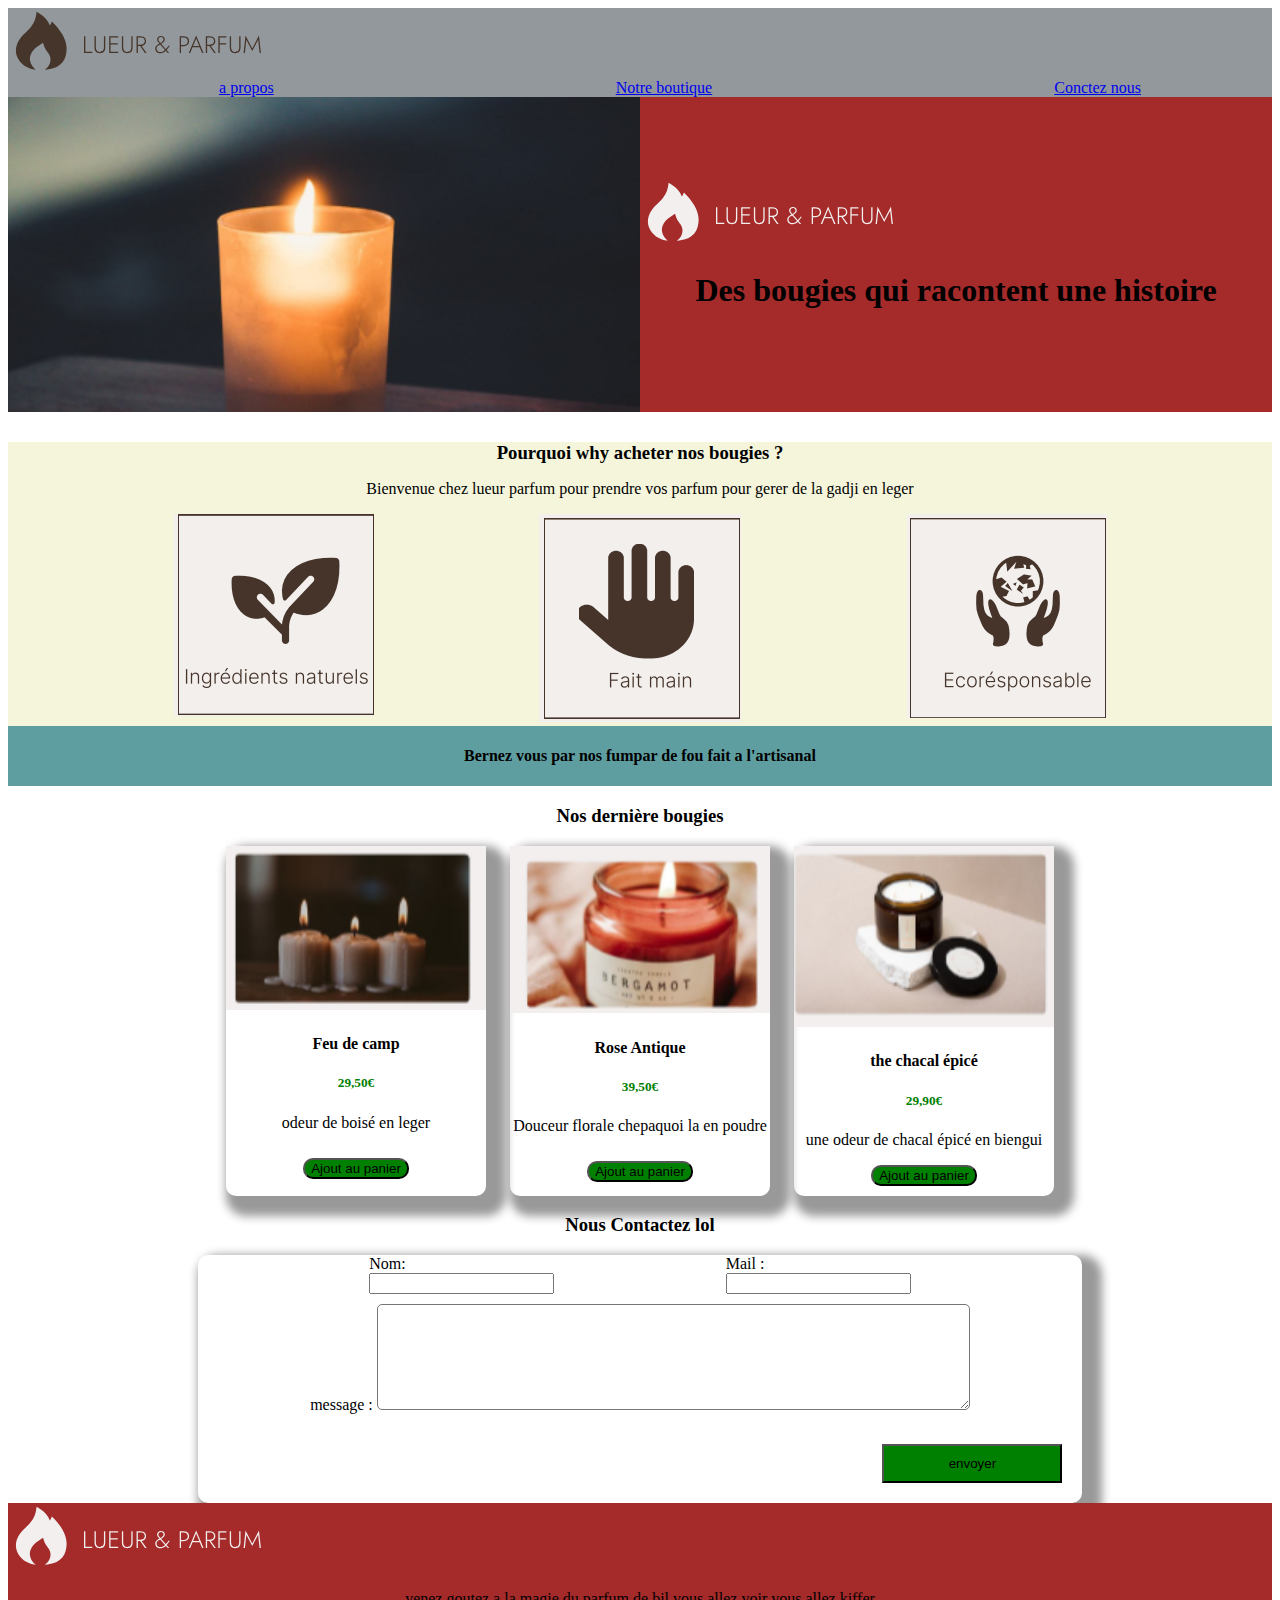
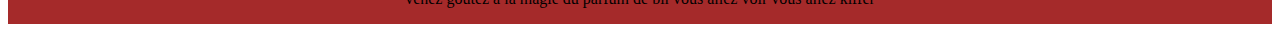
<file: index.html>
<!DOCTYPE html>
<html lang="fr">

<head>
    <meta charset="UTF-8">
    <meta name="viewport" content="width=device-width, initial-scale=1.0">
    <link rel="stylesheet" href="style.css">
    <title>Document</title>
</head>

<body>

    <header>
        <nav>
            <a href="#"><img src="logon.jpg.svg" alt=""> </a>
            <ul class="mesliens">

                <li><a href="index2.html">a propos </a> </li>
                <li><a href="#boutique">Notre boutique</a></li>
                <li><a href="#Contact">Conctez nous</a></li>


            </ul>
            <a id="boutique"></a> <a href="contact"></a>

        </nav>

        <section class="bougie">
            <img class="bougi" src="Bougie.jpg.png" alt="">

            <div class="logoB">
                <img src="logoB.jpg.svg" alt="">
                <h1> Des bougies qui racontent une histoire </h1>


            </div>
        </section>
    </header>

    <section class="beige">
        <div class="Pourquoi">
            <h3 class="nobougie">Pourquoi why acheter nos bougies ?</h3>
            <p>Bienvenue chez lueur parfum pour prendre vos parfum pour gerer de la gadji en leger</p>
        </div>
        <div class="conteneurbougies">


            <div class="box">
                <img src="naturel.jpg.png" alt="">


            </div>
            <div class="box">

                <img src="main.jpg.png" alt="">



            </div>
            <div class="box">
                <img src="eco.jpg.png" alt="">




            </div>


        </div>
    </section>
    <section>
        <h4 class="bernez"> Bernez vous par nos fumpar de fou fait a l'artisanal</h4>


        <h3 id="boutique">Nos dernière bougies</h3>




        <div class="contenairbougies">

            <div class="boxbougie">
                <img src="troisbougi.jpg.png" alt="">
                <h4>Feu de camp</h4>
                <h5>29,50€</h5>
                <p>odeur de boisé en leger</p>
                <button class="favoritestyled" type="button">Ajout au panier</button>
            </div>
            <div class="boxbougie">
                <img src="potdebougi.jpg.png" alt="">
                <h4>Rose Antique</h4>
                <h5>39,50€</h5>
                <p>Douceur florale chepaquoi la en poudre</p>
                <button class="favoritestyled" type="button">Ajout au panier</button>
            </div>
            <div class="boxbougie">
                <img src="bouginoir.jpg.png" alt="">
                <h4>the chacal épicé</h4>
                <h5>29,90€</h5>
                <p>une odeur de chacal épicé en biengui</p>
                <button class="favoritestyleded" type="button">Ajout au panier</button>

            </div>

        </div>

    </section>

    <h3 id="Contact">Nous Contactez lol</h3>


    <form class="formulaire" action="" method="get" class="form-example">
        <div class="imput">
            <div class="form-example">
                <label for="name">Nom: </label>
                <input type="text" name="name" id="name" required />
            </div>

            <div class="form-example">
                <label for="email">Mail : </label>
                <input type="email" name="email" id="email" required />
            </div>
        </div>
        <div class="mesage">
            <label for="message">message :</label>
            <textarea name="" id=""></textarea>
        </div>

        <div class=" submit">
            <input class="envoi" type="submit" value="envoyer" />
        </div>
    </form>

    <footer class="logobi">

        <img src="logoB.jpg.svg" alt="">
        <p>venez goutez a la magie du parfum de bil vous allez voir vous allez kiffer</p>


    </footer>
</body>

</html>
</file>
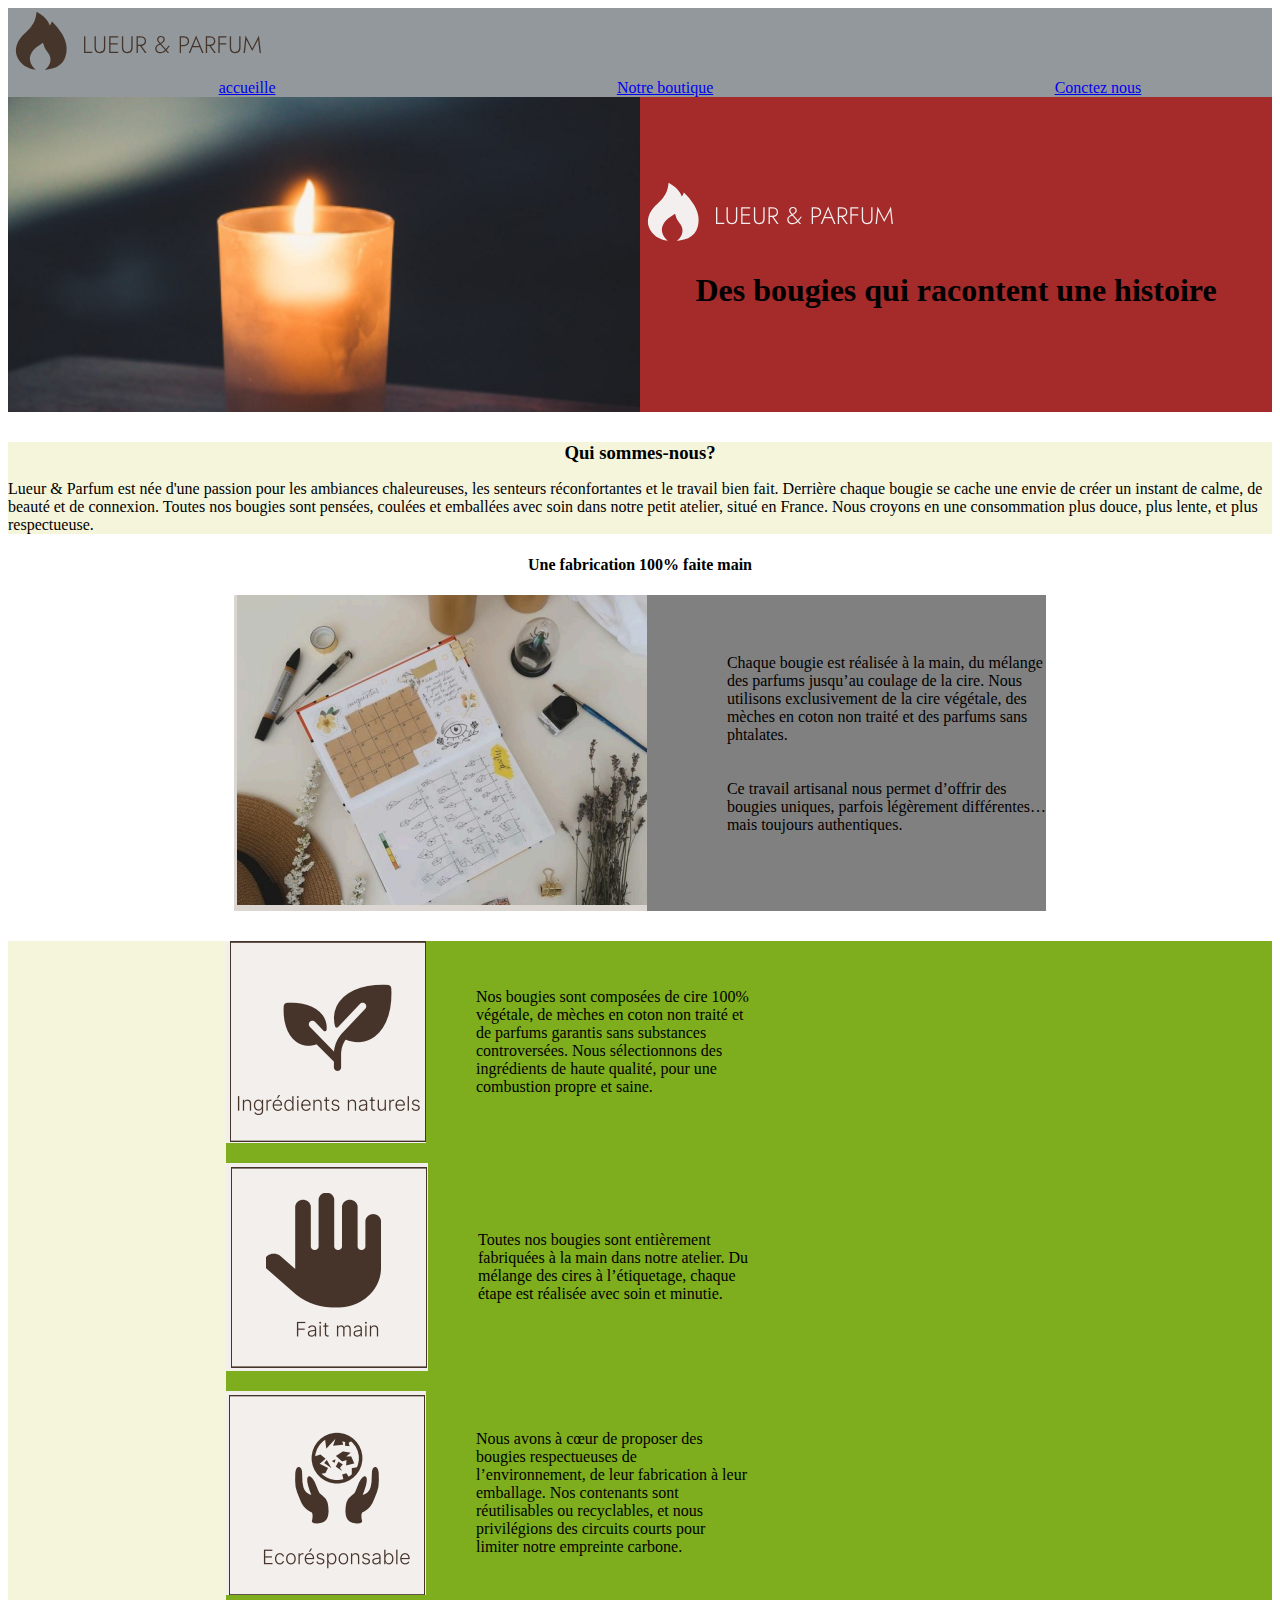
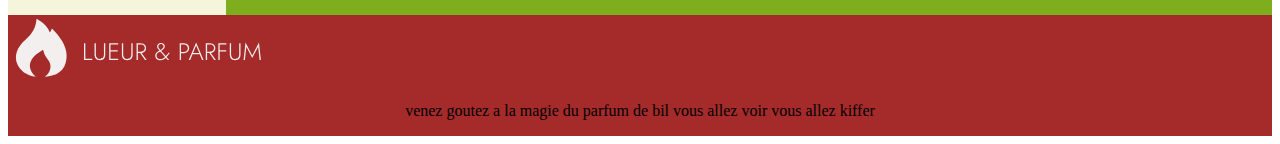
<file: index2.html>
<!DOCTYPE html>
<html lang="fr">

<head>
    <meta charset="UTF-8">
    <meta name="viewport" content="width=device-width, initial-scale=1.0">
    <link rel="stylesheet" href="style.css">
    <title>Document2</title>
</head>

<body>

    <header>
        <nav>
            <a href="#"><img src="logon.jpg.svg" alt=""> </a>
            <ul class="mesliens">

                <li><a href="index.html">accueille </a> </li>
                <li><a href="#boutique">Notre boutique</a></li>
                <li><a href="#Contact">Conctez nous</a></li>


            </ul>
            <a id="boutique"></a> <a href="contact"></a>

        </nav>

        <section class="bougie">
            <img class="bougi" src="Bougie.jpg.png" alt="">

            <div class="logoB">
                <img src="logoB.jpg.svg" alt="">
                <h1> Des bougies qui racontent une histoire </h1>


            </div>
        </section>
    </header>

    <section class="beige">
        <div class="Pourquoi">
            <h3 class="nobougie">Qui sommes-nous?</h3>
            <p>Lueur & Parfum est née d'une passion pour les ambiances chaleureuses, les senteurs réconfortantes et le
                travail
                bien fait. Derrière chaque bougie se cache une envie de créer un instant de calme, de beauté et de
                connexion.

                Toutes nos bougies sont pensées, coulées et emballées avec soin dans notre petit atelier, situé en
                France. Nous
                croyons en une consommation plus douce, plus lente, et plus respectueuse.</p>
        </div>

    </section>

    <section>
        <h4 class="fabrication"> Une fabrication 100% faite main
        </h4>

        <div class="feuilleP">
            <div class="feuilleE">
                <img src="feuille.jpg.png" alt="">


                <p>
                    Chaque bougie est réalisée à la main, du mélange
                    des parfums jusqu’au coulage de la cire. Nous
                    utilisons exclusivement de la cire végétale, des
                    mèches en coton non traité et des parfums sans
                    phtalates.


                    Ce travail artisanal nous permet d’offrir des
                    bougies uniques, parfois légèrement différentes…
                    mais toujours authentiques.

                </p>
            </div>
        </div>

    </section>
    <section class="beige">
        <div class="colone  ">


            <div class="boxed">
                <img src="naturel.jpg.png" alt="">
                <p> Nos bougies sont composées de cire 100% végétale, de mèches en coton non
                    traité et de parfums garantis sans substances controversées. Nous
                    sélectionnons des ingrédients de haute qualité, pour une combustion propre et
                    saine.
                </p>

            </div>
            <div class="boxed">

                <img src="main.jpg.png" alt="">
                <p>Toutes nos bougies sont entièrement fabriquées à la main dans notre atelier.
                    Du mélange des cires à l’étiquetage, chaque étape est réalisée avec soin et
                    minutie.</p>


            </div>
            <div class="boxed">
                <img src="eco.jpg.png" alt="">
                <p>Nous avons à cœur de proposer des bougies respectueuses de
                    l’environnement, de leur fabrication à leur emballage. Nos contenants sont
                    réutilisables ou recyclables, et nous privilégions des circuits courts pour limiter
                    notre empreinte carbone.</p>



            </div>


        </div>
    </section>


    <footer class="logobi">

        <img src="logoB.jpg.svg" alt="">
        <p>venez goutez a la magie du parfum de bil vous allez voir vous allez kiffer</p>


    </footer>
</body>

</html>
</file>
<file: style.css>
nav {
    background-color: rgb(146, 152, 156);
}


ul {
    list-style: none;
    display: flex;
    width: 100%;
    justify-content: space-around;
    margin-block: auto;

}

.bougie {
    display: flex;
    background-color: brown;

}

.logoB {
    width: 50%;
    justify-items: anchor-center;
    align-content: center;
}

.bougi {
    width: 50%;
    display: flex;
}

h3 {
    text-align: center;
}

.nobougie {
    margin-block: auto;
}

.Pourquoi {
    justify-items: center;
}

.beige {
    background-color: beige;

    margin-top: 30px;

}

.conteneurbougies {
    display: flex;
    justify-content: space-evenly;
}

.box {

    border-radius: 15px;
    box-shadow: 30px;
}

.bernez {
    display: flex;
    height: 60px;
    background-color: cadetblue;
    justify-content: center;
    align-items: center;
    margin-block: auto;
}

.contenairbougies {
    display: flex;
    justify-content: center;
    gap: 24px;
}

.boxbougie {
    width: fit-content;
    border-radius: 10px;
    box-shadow: 10px 10px 10px 10px rgba(21, 21, 21, 0.434);
    height: 350px;

    img {
        width: 260px;
    }

    text-align: center;
}

.formulaire {
    display: flex;
    border-radius: 10px;
    box-shadow: 10px 10px 10px 10px rgba(21, 21, 21, 0.434);
    width: 70%;
    justify-self: center;
}

form {
    display: flex;
    flex-direction: column;
    gap: 10px;
    border-radius: 10px;

}

textarea {
    min-height: 100px;
    border-radius: 5px;
    height: 87px;
    width: 587px;

}

button {
    align-self: flex-end;
    margin-top: 10px;
    border-radius: 10px;

}

.envoi {
    background-color: green;
    padding: 10px;
    width: 180px;
}

.imput {
    display: flex;
    justify-content: space-evenly;
}

.form-example {
    display: flex;
    flex-direction: column;
}

.submit {
    text-align: end;
    margin: 20px;
}

.mesage {
    place-self: center
}

.logobi {
    width: 100%;
    justify-items: anchor-center;
    align-content: center;
    background-color: brown;
}

.favoritestyled {

    background-color: green;

}

.favoritestyleded {
    display: flex;
    justify-self: center;
    background-color: green;
}

h5 {
    color: green;
}

.fabrication {

    text-align: center;
}

.feuilleP {
    display: flex;
    justify-content: center;
}

.feuilleE {
    display: flex;
    white-space: pre;
    background-color: gray;

    p {
        display: flex;
        flex-direction: row;
        flex-wrap: nowrap;
        justify-content: space-around;
        align-items: center;
    }
}

.colone {
    display: flex;
    justify-content: space-evenly;
    flex-direction: column;
    margin-left: 218px;
    background-color: rgb(126, 174, 29);


}

.boxed {
    display: flex;
    margin-bottom: 20px;
    align-items: center;
    width: 50%;

    p {
        margin-left: 50px;
    }
}
</file>
